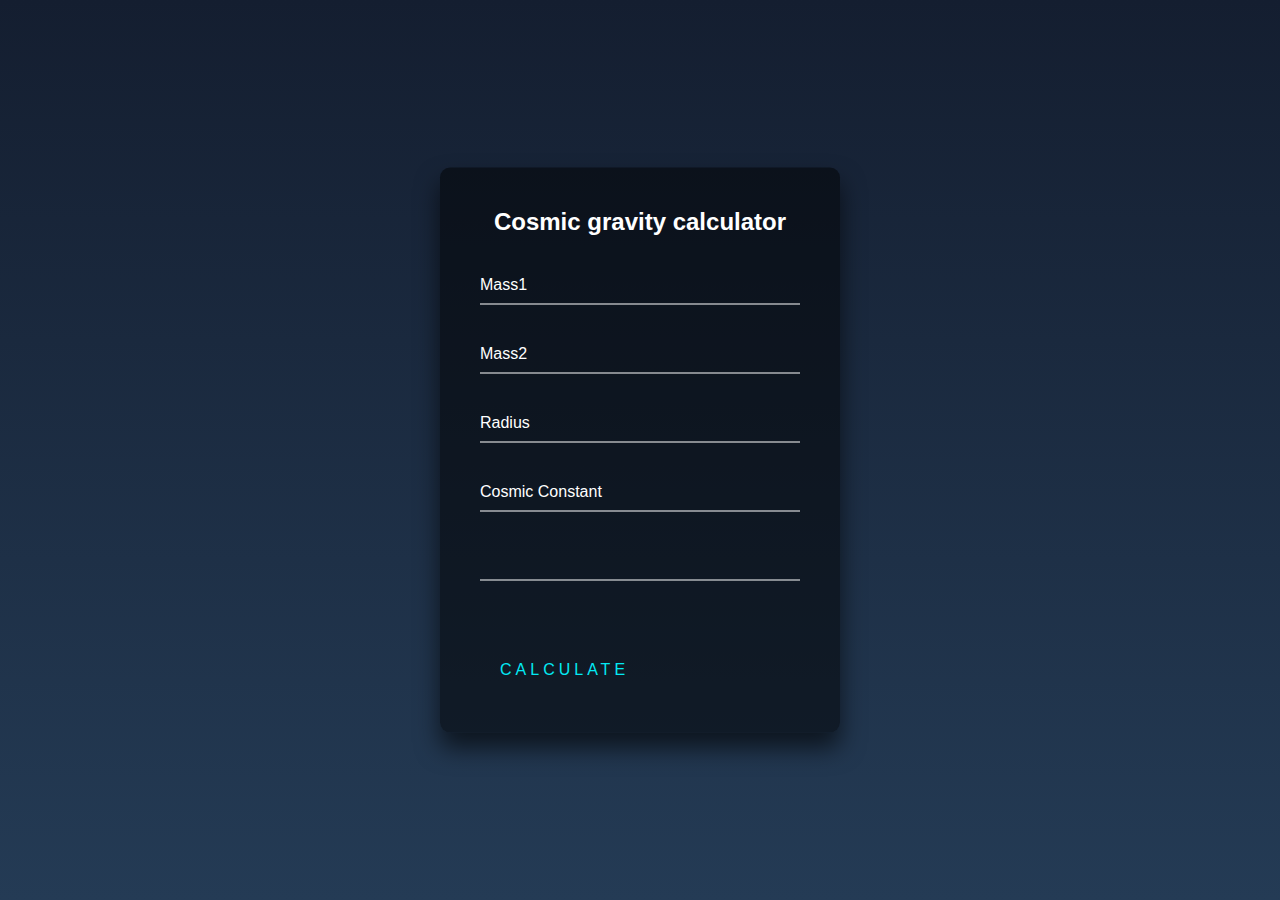
<file: project01-main/Project01/claculator/index.html>
<!DOCTYPE html>
<html lang="en">
  <head>
    <meta charset="UTF-8" />
    <meta http-equiv="X-UA-Compatible" content="IE=edge" />
    <meta name="viewport" content="width=device-width, initial-scale=1.0" />
    <link rel="stylesheet" href="index.css" />
    <title>Cosmic gravity</title>
  </head>
  <body>
    <div class="calc-box">
      <h2>Cosmic gravity calculator</h2>
      <form>
        <div class="user-box">
          <input type="number" id="m1" required="true" />
          <label>Mass1</label>
        </div>
        <div class="user-box">
          <input type="number" id="m2" required="true" />
          <label>Mass2</label>
        </div>
        <div class="user-box">
          <input type="number" id="r" required="true" />
          <label>Radius</label>
        </div>
        <div class="user-box">
          <input type="number" id="G" required="true" />
          <label>Cosmic Constant</label>
        </div>
        <div class="user-box">
          <input type="text" id="F" required="true" readonly />
        </div>
        <a href="#" onclick="calculate()">
          <span></span>
          <span></span>
          <span></span>
          <span></span>
          Calculate
        </a>
      </form>
    </div>
  </body>
  <script src="index.js"></script>
</html>
</file>
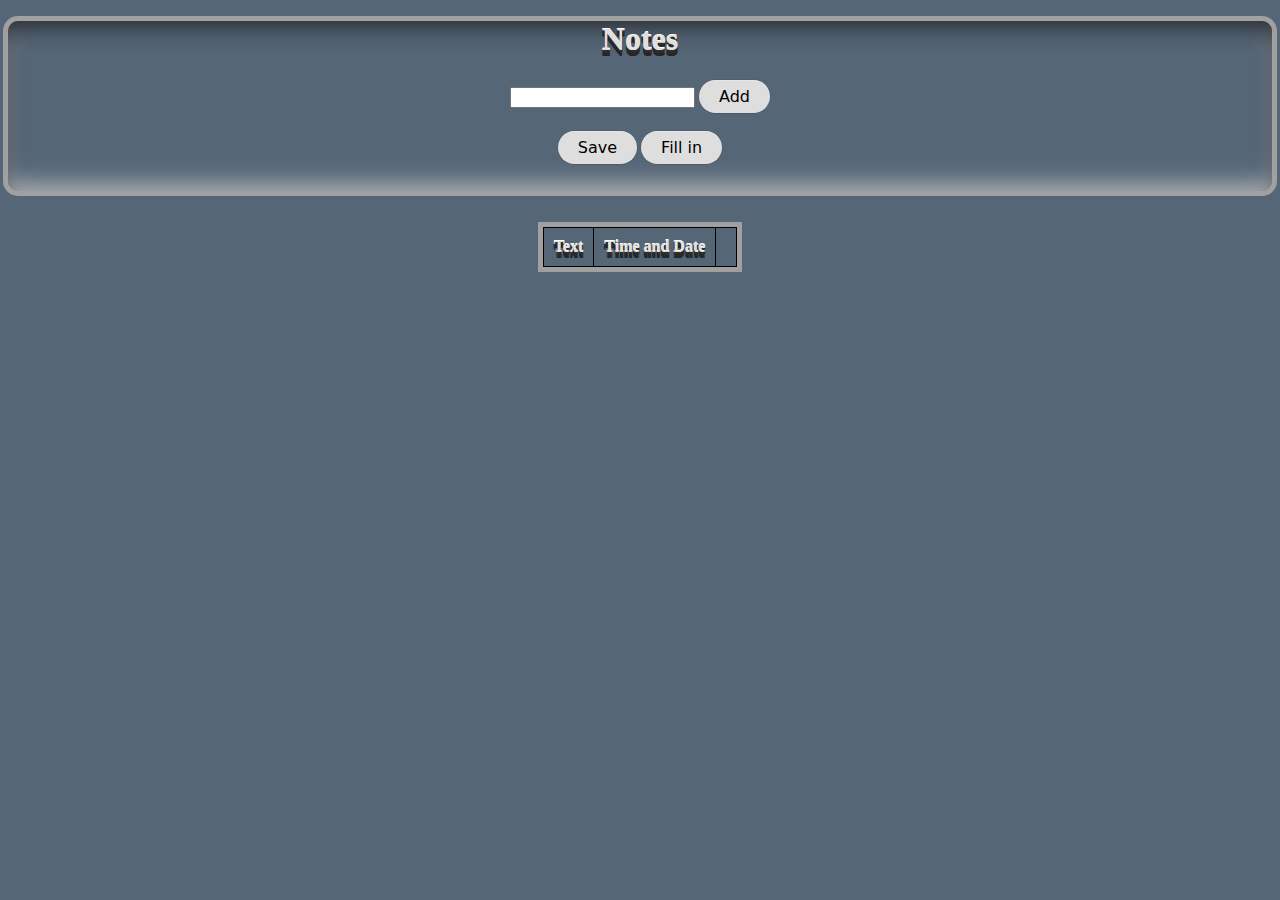
<file: project01-main/Project01/todo/index.html>
<!DOCTYPE html>
<html>
  <head>
    <meta charset="utf-8" />
    <meta name="viewport" content="width=device-width, initial-scale=1" />
    <title>To do list</title>
    <style type="text/css">
      body {
        background-color: #556677;
        color:#E0DFDC;
        text-shadow: 0 -1px 0 #fff, 0 1px 0 #2e2e2e, 0 2px 0 #2c2c2c, 0 3px 0 #2a2a2a, 0 4px 0 #282828, 0 5px 0 #262626, 0 6px 0 #242424;
      }
      table,
      th,
      td {
        padding: 10px;
        border: 1px solid black;
        border-collapse: collapse;
        background-color: #556677;
      }
      #div0 {
        text-align: center;
        background-color: #556677;
        height: 170px;
        border-radius: 10px;
      }
      h1 {
        text-align: center;
      }
      .div {
        -webkit-box-shadow: 0px 0px 0px 5px #a0a0a0,
          inset 0px 10px 27px -8px #141414, inset 0px -10px 27px -8px ,
          5px 5px 15px 5px rgba(0, 0, 0, 0);
        box-shadow: 0px 0px 0px 5px #a0a0a0, inset 0px 10px 27px -8px #141414,
          inset 0px -10px 27px -8px , 5px 5px 15px 5px rgba(0, 0, 0, 0);
      }
      #div1 {
        width: auto;
      }
      #container {
        display: flex;
        justify-content: center;
      }
      .button-33 {
        background-color: #DFDEDF;
        border-radius: 100px;
        box-shadow: 0px 0.5px 1px rgba(0, 0, 0, 0.1), inset 0px 0.5px 0.5px rgba(255, 255, 255, 0.5), 0px 0px 0px 0.5px rgba(0, 0, 0, 0.12);
        color: black;
        cursor: pointer;
        display: inline-block;
        font-family: CerebriSans-Regular, -apple-system, system-ui, Roboto,
          sans-serif;
        padding: 7px 20px;
        text-align: center;
        text-decoration: none;
        transition: all 250ms;
        border: 0;
        font-size: 16px;
        user-select: none;
        -webkit-user-select: none;
        touch-action: manipulation;
      }

      .button-33:hover {
        box-shadow: inset 0px 0.8px 0px -0.25px rgba(255, 255, 255, 0.2), 0px 0.5px 1px rgba(0, 0, 0, 0.1), 0px 0px 0px 3.5px rgba(58, 108, 217, 0.5);
        transform: scale(1.05) rotate(-1deg);
      }
    </style>
  </head>
  <body>
    <div id="div0" class="div">
      <h1>Notes</h1>
      <input type="text" id="nam" />
      <button onclick="addNotes()" class="button-33" role="button">Add</button
      ><br /><br />
      <button onclick="save()" class="button-33" role="button">Save</button>
      <button onclick="paste()" class="button-33" role="button">Fill in</button>
    </div>
    <br />
    <br />
    <div id="container">
      <div id="div1" class="div">
        <table id="table">
          <tr>
            <th>Text</th>
            <th>Time and Date</th>
            <th></th>
          </tr>
        </table>
      </div>
    </div>
  </body>
  <script type="text/javascript">
    let i = 0;
    let ids = [];
    function addNotes() {
      var text = document.getElementById("nam").value;
      var table = document.getElementById("table");
      var note = document.createElement("tr");
      i++;
      note.id = `note${i}`;
      var data = new Date();
      var hour = data.getHours();
      var minute = data.getMinutes();
      var day = data.getDate();
      var month = data.getMonth() + 1;
      var year = data.getFullYear();
      var time = `${year}/${month}/${day}, ${hour}:${minute}`;
      ids.push(note.id);
      note.innerHTML = `<th onclick="change('${note.id}')">${text}</th><th>${time}</th><th><button class="button-33" roll="button" onclick="document.getElementById('${note.id}').remove();">X</button></th>`;
      table.append(note);
    }
    function change(id) {
      if (document.getElementById(id).style.textDecoration === "none") {
        document.getElementById(id).style.textDecoration = "line-through";
      } else {
        document.getElementById(id).style.textDecoration = "none";
      }
    }
    function save() {
      var table = {};
      ids.forEach((el) => {
        console.log(el);
        let current = document.getElementById(el).innerHTML;
        table[el] = current;
      });
      localStorage.setItem("table", JSON.stringify(table));
      localStorage.setItem("i", i);
    }
    function paste() {
      var table = JSON.parse(localStorage.getItem("table"));
      for (let id in table) {
        let current = document.createElement("tr");
        current.innerHTML = table[id];
        current.id = id;
        document.getElementById("table").append(current);
        ids.push(id);
      }
      i = localStorage.getItem("i");
    }
  </script>
</html>
</file>
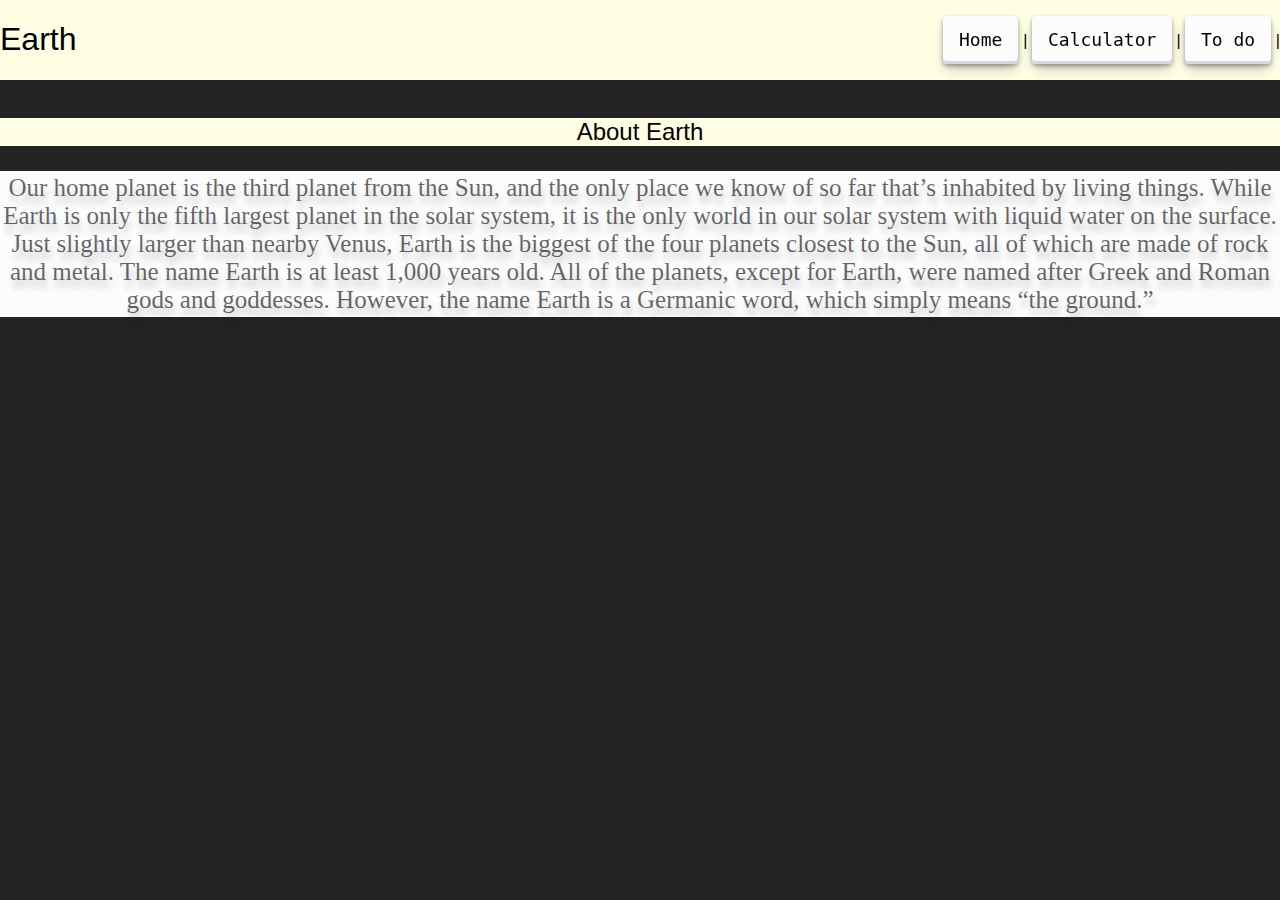
<file: project01-main/Project01/planetsPages/earth/index.html>
<!DOCTYPE html>
<html lang="en">
  <head>
    <meta charset="UTF-8" />
    <meta http-equiv="X-UA-Compatible" content="IE=edge" />
    <meta name="viewport" content="width=device-width, initial-scale=1.0" />
    <link rel="stylesheet" href="index.css" />
    <title>Earth</title>
  </head>
  <body>
    <header>
      <h1>Earth</h1>
      <div id="buttons">
        <button class="button-30" role="button">
          <a href="../../index.html">Home</a>
        </button>
        |
        <button class="button-30" role="button">
          <a href="../../claculator/index.html">Calculator</a>
        </button>
        |
        <button class="button-30" role="button">
          <a href="../../todo/index.html">To do</a>
        </button>
        |
      </div>
    </header>
    <br />
    <main>
      <div>
        <h2>About Earth</h2>
        <p class="text">
          Our home planet is the third planet from the Sun, and the only place
          we know of so far that’s inhabited by living things. While Earth is
          only the fifth largest planet in the solar system, it is the only
          world in our solar system with liquid water on the surface. Just
          slightly larger than nearby Venus, Earth is the biggest of the four
          planets closest to the Sun, all of which are made of rock and metal.
          The name Earth is at least 1,000 years old. All of the planets, except
          for Earth, were named after Greek and Roman gods and goddesses.
          However, the name Earth is a Germanic word, which simply means “the
          ground.”
        </p>
      </div>
      <br />
      <div id="jplDiv">
        <iframe
          src="https://eyes.nasa.gov/apps/earth/#/"
          width="500px"
          height="500px"
          frameborder="0"
        ></iframe>
      </div>
    </main>
  </body>
</html>
</file>
<file: project01-main/Project01/claculator/index.css>
html {
  height: 100%;
}

body {
  margin: 0;
  padding: 0;
  font-family: sans-serif;
  background: linear-gradient(#141e30, #243b55);
}

.calc-box {
  position: absolute;
  top: 50%;
  left: 50%;
  width: 400px;
  padding: 40px;
  transform: translate(-50%, -50%);
  background: rgba(0, 0, 0, .5);
  box-sizing: border-box;
  box-shadow: 0 15px 25px rgba(0, 0, 0, .6);
  border-radius: 10px;
}

.calc-box h2 {
  margin: 0 0 30px;
  padding: 0;
  color: #fff;
  text-align: center;
}

.calc-box .user-box {
  position: relative;
}

.calc-box .user-box input {
  width: 100%;
  padding: 10px 0;
  font-size: 16px;
  color: #fff;
  margin-bottom: 30px;
  border: none;
  border-bottom: 1px solid #fff;
  outline: none;
  background: transparent;
}

.calc-box .user-box label {
  position: absolute;
  top: 0;
  left: 0;
  padding: 10px 0;
  font-size: 16px;
  color: #fff;
  pointer-events: none;
  transition: .5s;
}

.calc-box .user-box input:focus~label,
.calc-box .user-box input:valid~label {
  top: -20px;
  left: 0;
  color: #03e9f4;
  font-size: 12px;
}

.calc-box form a {
  position: relative;
  display: inline-block;
  padding: 10px 20px;
  color: #03e9f4;
  font-size: 16px;
  text-decoration: none;
  text-transform: uppercase;
  overflow: hidden;
  transition: .5s;
  margin-top: 40px;
  letter-spacing: 4px
}

.calc-box a:hover {
  background: #03e9f4;
  color: #fff;
  border-radius: 5px;
  box-shadow: 0 0 5px #03e9f4,
    0 0 25px #03e9f4,
    0 0 50px #03e9f4,
    0 0 100px #03e9f4;
}

.calc-box a span {
  position: absolute;
  display: block;
}

.calc-box a span:nth-child(1) {
  top: 0;
  left: -100%;
  width: 100%;
  height: 2px;
  background: linear-gradient(90deg, transparent, #03e9f4);
  animation: btn-anim1 1s linear infinite;
}

@keyframes btn-anim1 {
  0% {
    left: -100%;
  }

  50%,
  100% {
    left: 100%;
  }
}

.calc-box a span:nth-child(2) {
  top: -100%;
  right: 0;
  width: 2px;
  height: 100%;
  background: linear-gradient(180deg, transparent, #03e9f4);
  animation: btn-anim2 1s linear infinite;
  animation-delay: .25s
}

@keyframes btn-anim2 {
  0% {
    top: -100%;
  }

  50%,
  100% {
    top: 100%;
  }
}

.calc-box a span:nth-child(3) {
  bottom: 0;
  right: -100%;
  width: 100%;
  height: 2px;
  background: linear-gradient(270deg, transparent, #03e9f4);
  animation: btn-anim3 1s linear infinite;
  animation-delay: .5s
}

@keyframes btn-anim3 {
  0% {
    right: -100%;
  }

  50%,
  100% {
    right: 100%;
  }
}body

.calc-box a span:nth-child(4) {
  bottom: -100%;
  left: 0;
  width: 2px;
  height: 100%;
  background: linear-gradient(360deg, transparent, #03e9f4);
  animation: btn-anim4 1s linear infinite;
  animation-delay: .75s
}

@keyframes btn-anim4 {
  0% {
    bottom: -100%;
  }

  50%,
  100% {
    bottom: 100%;
  }
}
</file>
<file: project01-main/Project01/planetsPages/earth/index.css>
body {
    background: #232323;
    font-family: 'Rajdhani', sans-serif;
}

header {
    display: flex;
    flex-direction: row;
    justify-content: space-between;
    align-items: center;
}

a {
    text-decoration: none;
    color: black;
}

header {
    background-color: #ffffe3;
}

.button-30 {
    align-items: center;
    appearance: none;
    background-color: #FCFCFD;
    border-radius: 4px;
    border-width: 0;
    box-shadow: rgba(45, 35, 66, 0.4) 0 2px 4px, rgba(45, 35, 66, 0.3) 0 7px 13px -3px, #D6D6E7 0 -3px 0 inset;
    box-sizing: border-box;
    color: #36395A;
    cursor: pointer;
    display: inline-flex;
    font-family: "JetBrains Mono", monospace;
    height: 48px;
    justify-content: center;
    line-height: 1;
    list-style: none;
    overflow: hidden;
    padding-left: 16px;
    padding-right: 16px;
    position: relative;
    text-align: left;
    text-decoration: none;
    transition: box-shadow .15s, transform .15s;
    user-select: none;
    -webkit-user-select: none;
    touch-action: manipulation;
    white-space: nowrap;
    will-change: box-shadow, transform;
    font-size: 18px;
}

.button-30:focus {
    box-shadow: #D6D6E7 0 0 0 1.5px inset, rgba(45, 35, 66, 0.4) 0 2px 4px, rgba(45, 35, 66, 0.3) 0 7px 13px -3px, #D6D6E7 0 -3px 0 inset;
}

.button-30:hover {
    box-shadow: rgba(45, 35, 66, 0.4) 0 4px 8px, rgba(45, 35, 66, 0.3) 0 7px 13px -3px, #D6D6E7 0 -3px 0 inset;
    transform: translateY(-2px);
}

.button-30:active {
    box-shadow: #D6D6E7 0 3px 7px inset;
    transform: translateY(2px);
}
body {
    background: #232323;
    font-family: "Rajdhani", sans-serif;
    text-align: center;
    display: flex;
    flex-direction: column;
}

.div {
    text-align: center;
    background-color: gray;
    width: 30%;
}

img {
    margin-top: 10px;
    max-width: 300px;
    max-height: 300px;
}

#left,
#right {
    margin-top: 10px;
    height: 200px;
    width: 20px;
}

#left {
    margin-left: 10px;
    float: left;
}

#right {
    margin-right: 10px;
    float: right;
}

#play,
#pause {
    margin-bottom: 5px;
}

#fast,
#slow {
    margin-bottom: 5px;
}

img {
    border: 5px outset #242424;
}
main{
    display: flex;
    flex-direction: column;
}
#container {
    display: block;
    margin-left: 10px;
    width: 1500px;
}
#jplDiv {
    display: flex;
    justify-content: center;
}

h2 {
    background-color: #ffffe3;
    text-align: center;
}
.text {
    background-color: #FCFCFD;
    padding: 3px;
    flex-grow: 3;
    font-size: 25px;
    font-family: 'Zen Tokyo Zoo', cursive;
    color: rgba(0, 0, 0, 0.6);
    text-shadow: 2px 8px 6px rgba(0, 0, 0, 0.2), 0px -5px 35px rgba(255, 255, 255, 0.3);
}
html,
body {
    height: 100%;
    margin: 0;
}
footer>img,
#icons>img {
    border: none;
}
h2,
h1 {
    font-weight: lighter;
}
</file>
